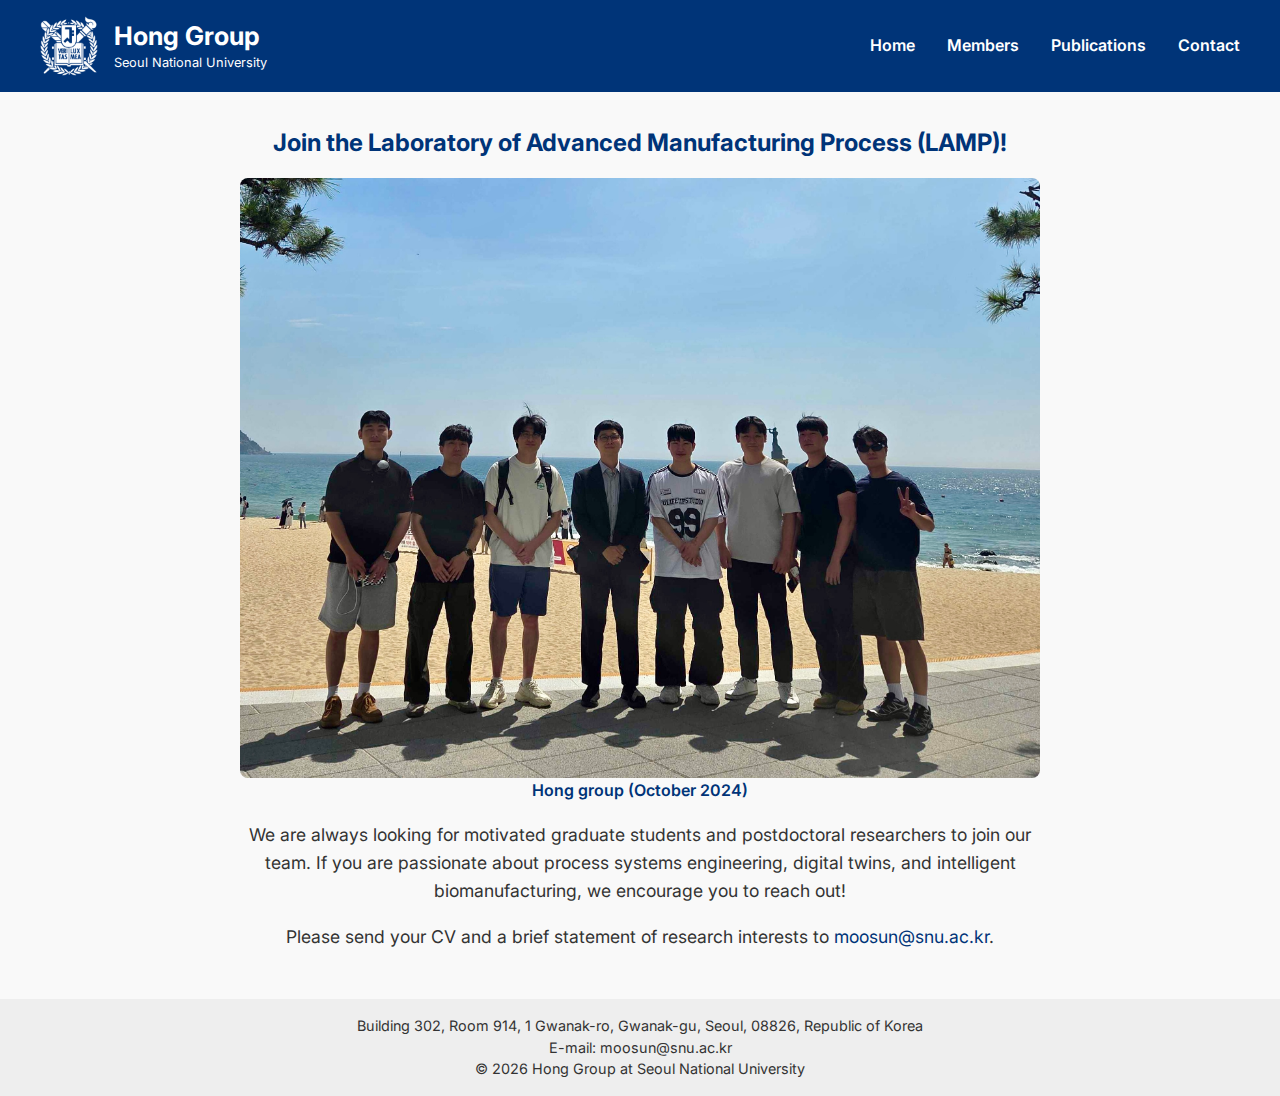
<file: contact/index.html>
<!DOCTYPE html>
<html lang="en">

<head>
  <meta charset="UTF-8" />
  <meta name="viewport" content="width=device-width, initial-scale=1.0" />
  <title>Hong Group | Seoul National University - Join Us</title>
  <meta name="description"
    content="Join the Laboratory of Advanced Manufacturing Process (LAMP) at Seoul National University" />
  <meta name="author" content="Moo Sun Hong" />
  <meta property="og:title" content="Hong Group | Seoul National University" />
  <meta property="og:description"
    content="Join the Laboratory of Advanced Manufacturing Process (LAMP) at Seoul National University" />
  <link rel="stylesheet" href="https://fonts.googleapis.com/css?family=Inter:400,600&display=swap" />
  <link rel="stylesheet" href="/stylesheet.css" />
</head>

<body>
  <header>
    <div class="top-bar">
      <div class="logo-group">
        <div class="image-wrapper">
          <img src="/SNU.png" alt="SNU Logo" class="logo" />
          <div class="image-overlay"></div>
        </div>
        <div class="lab-name">
          <a href="/" class="lab-link">
            <span class="lab-main">Hong Group</span></a><br>
          <span class="lab-sub">Seoul National University</span>
        </div>
      </div>
      <nav>
        <div class="hamburger" id="hamburger" onclick="toggleNav()">
          <span></span><span></span><span></span>
        </div>
        <ul>
          <li><a href="/">Home</a></li>
          <li><a href="/members/">Members</a></li>
          <li><a href="/publications/">Publications</a></li>
          <li><a href="/contact/">Contact</a></li>
        </ul>
      </nav>
    </div>
  </header>

  <!-- Slide panel -->
  <div class="nav-panel" id="nav-panel">
    <div class="nav-links">
      <ul>
        <li><a href="/" onclick="closeNav()">Home</a></li>
        <li><a href="/members/" onclick="closeNav()">Members</a></li>
        <li><a href="/publications/" onclick="closeNav()">Publications</a></li>
        <li><a href="/contact/" onclick="closeNav()">Contact</a></li>
      </ul>
    </div>
  </div>

  <!-- Overlay -->
  <div class="overlay" id="overlay" onclick="closeNav()"></div>

  <main>
    <section id="join-us">
      <h2>Join the Laboratory of Advanced Manufacturing Process (LAMP)!</h2>

      <div class="image-wrapper">
        <figure class="group-photo">
          <img src="photo-group.jpg" alt="Hong Group Photo">
          <figcaption>Hong group (October 2024)</figcaption>
        </figure>
        <div class="image-overlay"></div>
      </div>

      <div class="recruiting-text">
        <p>
          We are always looking for motivated graduate students and postdoctoral researchers to join our team.
          If you are passionate about process systems engineering, digital twins, and intelligent biomanufacturing,
          we encourage you to reach out!
        </p>
        <p>
          Please send your CV and a brief statement of research interests to
          <a href="mailto:moosun@snu.ac.kr">moosun@snu.ac.kr</a>.
        </p>
      </div>
    </section>
  </main>

  <footer>
    Building 302, Room 914, 1 Gwanak-ro, Gwanak-gu, Seoul, 08826, Republic of Korea<br>
    E-mail: <a href="mailto:moosun@snu.ac.kr">moosun@snu.ac.kr</a><br>
    &copy; <span id="year"></span> Hong Group at Seoul National University
  </footer>

  <script>
    document.getElementById('year').textContent = new Date().getFullYear();

    const navPanel = document.getElementById('nav-panel');
    const overlay = document.getElementById('overlay');
    const hamburger = document.getElementById('hamburger');

    function toggleNav() {
      navPanel.classList.toggle('show');
      overlay.classList.toggle('show');
      hamburger.classList.toggle('active');
    }

    function closeNav() {
      navPanel.classList.remove('show');
      overlay.classList.remove('show');
      hamburger.classList.remove('active');
    }

    document.addEventListener('contextmenu', function (e) {
      if (e.target.tagName === 'IMG' || e.target.classList.contains('image-overlay')) {
        e.preventDefault();
      }
    });
    document.addEventListener("DOMContentLoaded", function () {
      document.querySelectorAll("img").forEach(img => {
        img.setAttribute("draggable", "false");
        img.setAttribute("ondragstart", "return false;");
      });
    });
  </script>
</body>

</html>
</file>
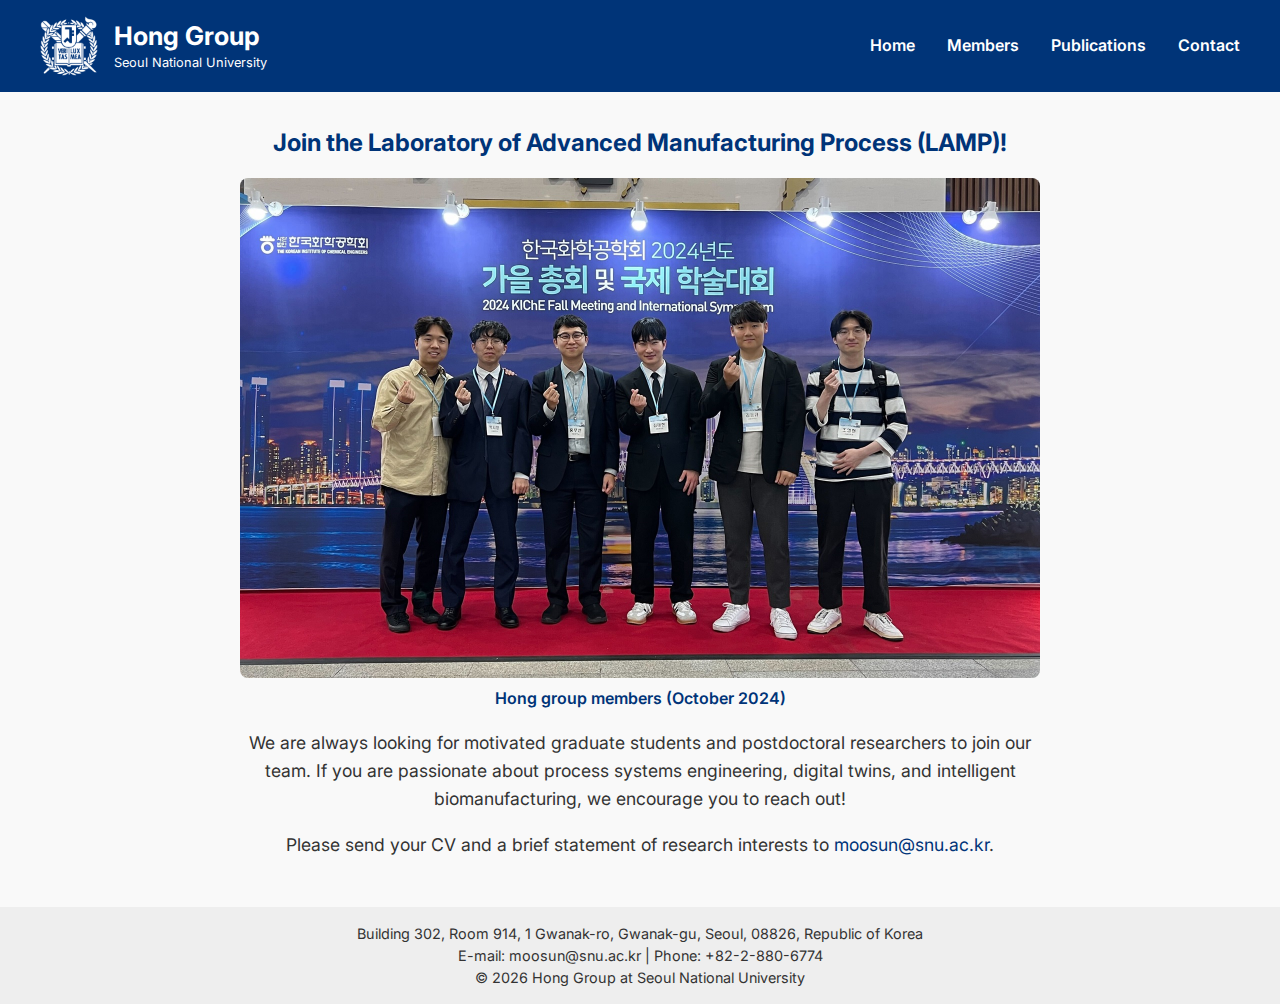
<file: contact.html>
<!DOCTYPE html>
<html lang="en">

<head>
  <meta charset="UTF-8" />
  <meta name="viewport" content="width=device-width, initial-scale=1.0"/>
  <title>Hong Group | Seoul National University - Join Us</title>
  <meta name="description" content="Join the Laboratory of Advanced Manufacturing Process (LAMP) at Seoul National University" />
  <meta name="author" content="Moo Sun Hong" />
  <meta property="og:title" content="Hong Group | Seoul National University" />
  <meta property="og:description" content="Join the Laboratory of Advanced Manufacturing Process (LAMP) at Seoul National University" />
  <link rel="stylesheet" href="https://fonts.googleapis.com/css?family=Inter:400,600&display=swap" />
  <link rel="stylesheet" href="stylesheet.css" />
</head>

<body>
  <header>
    <div class="top-bar">
      <div class="logo-group">
        <img src="SNU.png" alt="SNU Logo" class="logo">
        <div class="lab-name">
          <span class="lab-main">Hong Group</span><br>
          <span class="lab-sub">Seoul National University</span>
        </div>
      </div>
      <nav>
        <div class="hamburger" id="hamburger" onclick="toggleNav()">
          <span></span><span></span><span></span>
        </div>
        <ul>
          <li><a href="index.html">Home</a></li>
          <li><a href="members.html">Members</a></li>
          <li><a href="publications.html">Publications</a></li>
          <li><a href="contact.html" aria-current="page">Contact</a></li>
        </ul>
      </nav>
    </div>
  </header>

  <!-- Slide panel -->
  <div class="nav-panel" id="nav-panel">
    <div class="nav-links">
      <ul>
        <li><a href="index.html" onclick="closeNav()">Home</a></li>
        <li><a href="members.html" onclick="closeNav()">Members</a></li>
        <li><a href="publications.html" onclick="closeNav()">Publications</a></li>
        <li><a href="contact.html" onclick="closeNav()">Contact</a></li>
      </ul>
    </div>
  </div>

  <!-- Overlay -->
  <div class="overlay" id="overlay" onclick="closeNav()"></div>

  <main>
    <section id="join-us">
      <h2>Join the Laboratory of Advanced Manufacturing Process (LAMP)!</h2>

    <figure class="group-photo">
      <img src="photo-group.jpg" alt="Hong Group Photo">
      <figcaption>Hong group members (October 2024)</figcaption>
    </figure>

      <div class="recruiting-text">
        <p>
          We are always looking for motivated graduate students and postdoctoral researchers to join our team.
          If you are passionate about process systems engineering, digital twins, and intelligent biomanufacturing,
          we encourage you to reach out!
        </p>
        <p>
          Please send your CV and a brief statement of research interests to
          <a href="mailto:moosun@snu.ac.kr">moosun@snu.ac.kr</a>.
        </p>
      </div>
    </section>
  </main>

  <footer>
    Building 302, Room 914, 1 Gwanak-ro, Gwanak-gu, Seoul, 08826, Republic of Korea<br>
    E-mail: moosun@snu.ac.kr | Phone: +82-2-880-6774<br>
    &copy; <span id="year"></span> Hong Group at Seoul National University
  </footer>

  <script>
    document.getElementById('year').textContent = new Date().getFullYear();

    const navPanel = document.getElementById('nav-panel');
    const overlay = document.getElementById('overlay');
    const hamburger = document.getElementById('hamburger');

    function toggleNav() {
      navPanel.classList.toggle('show');
      overlay.classList.toggle('show');
      hamburger.classList.toggle('active');
    }

    function closeNav() {
      navPanel.classList.remove('show');
      overlay.classList.remove('show');
      hamburger.classList.remove('active');
    }
  </script>
</body>

</html>
</file>
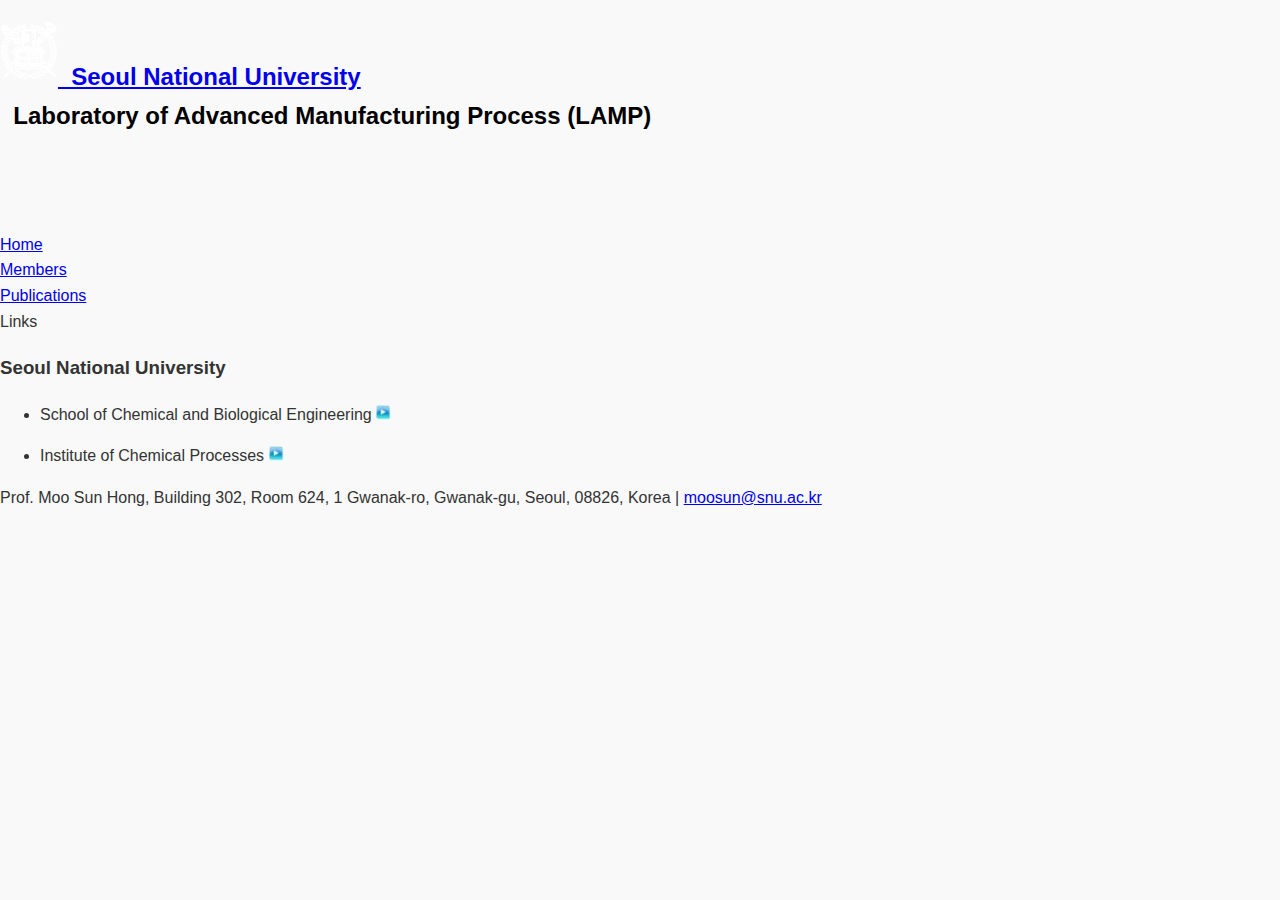
<file: links.html>
<!DOCTYPE html PUBLIC "-//W3C//DTD XHTML 1.0 Strict//EN" "http://www.w3.org/TR/xhtml1/DTD/xhtml1-strict.dtd">

<html xmlns="http://www.w3.org/1999/xhtml">
  
  <head>
    <title>Moo Sun Hong</title>
    <meta name="keywords" content="Moo Sun Hong, Hong SNU" />
    <meta http-equiv="content-type" content="text/html; charset=iso-8859-1" />
    <meta name="Author" content="Moo Sun Hong" />
    <link rev="made" href="mailto:moosun@snu.ac.kr" />
    <link rel="stylesheet" href="stylesheet.css" type="text/css" />
  </head>
  
  <body>
    <div id="container">
    <div id="header">
      <h2>
        <a href="http://www.snu.ac.kr/">
          <img src="SNU.png" alt="SNU" align="left" border="0" height="60" /></a>
        <br \="" />
        <a href="http://www.snu.ac.kr/"> &nbsp; Seoul National University </a> <br \="" />
        <font color="black"> &nbsp; Laboratory of Advanced Manufacturing Process (LAMP)</font>
      </h2>
      <div class="log">
        <br \="" /><br \="" /><br \="" />
      </div><!--end log-->
    </div><!--end header-->

      <div class="menu">
        <li><a href="index.html">Home</a></li>
        <li><a href="members.html">Members</a></li>
        <li><a href="publications.html">Publications</a></li>
        <li>Links</li>
      </div><!--end menu-->
       
    <div id="content">
      <h3>Seoul National University</h3>
      <ul><li>School of Chemical and Biological Engineering <a href="https://cbe.snu.ac.kr/" target="blank">  <img src="link.jpg"  alt="PDF"  border="0" /> </a></li></ul>    
      <ul><li>Institute of Chemical Processes <a href="http://icp.snu.ac.kr/frontpage.asp?catalogid=snuicp&language=ko" target="blank">  <img src="link.jpg"  alt="PDF"  border="0" /> </a></li></ul>    

    </div><!--end content-->
    
    <div id="footer">
      Prof. Moo Sun Hong, Building 302, Room 624, 1 Gwanak-ro, Gwanak-gu, Seoul, 08826, Korea | <a href="mailto:moosun@snu.ac.kr">moosun@snu.ac.kr </a>
    </div><!--end footer-->
      
    </div><!--end container-->
      
   </body>
  
</html>
</file>
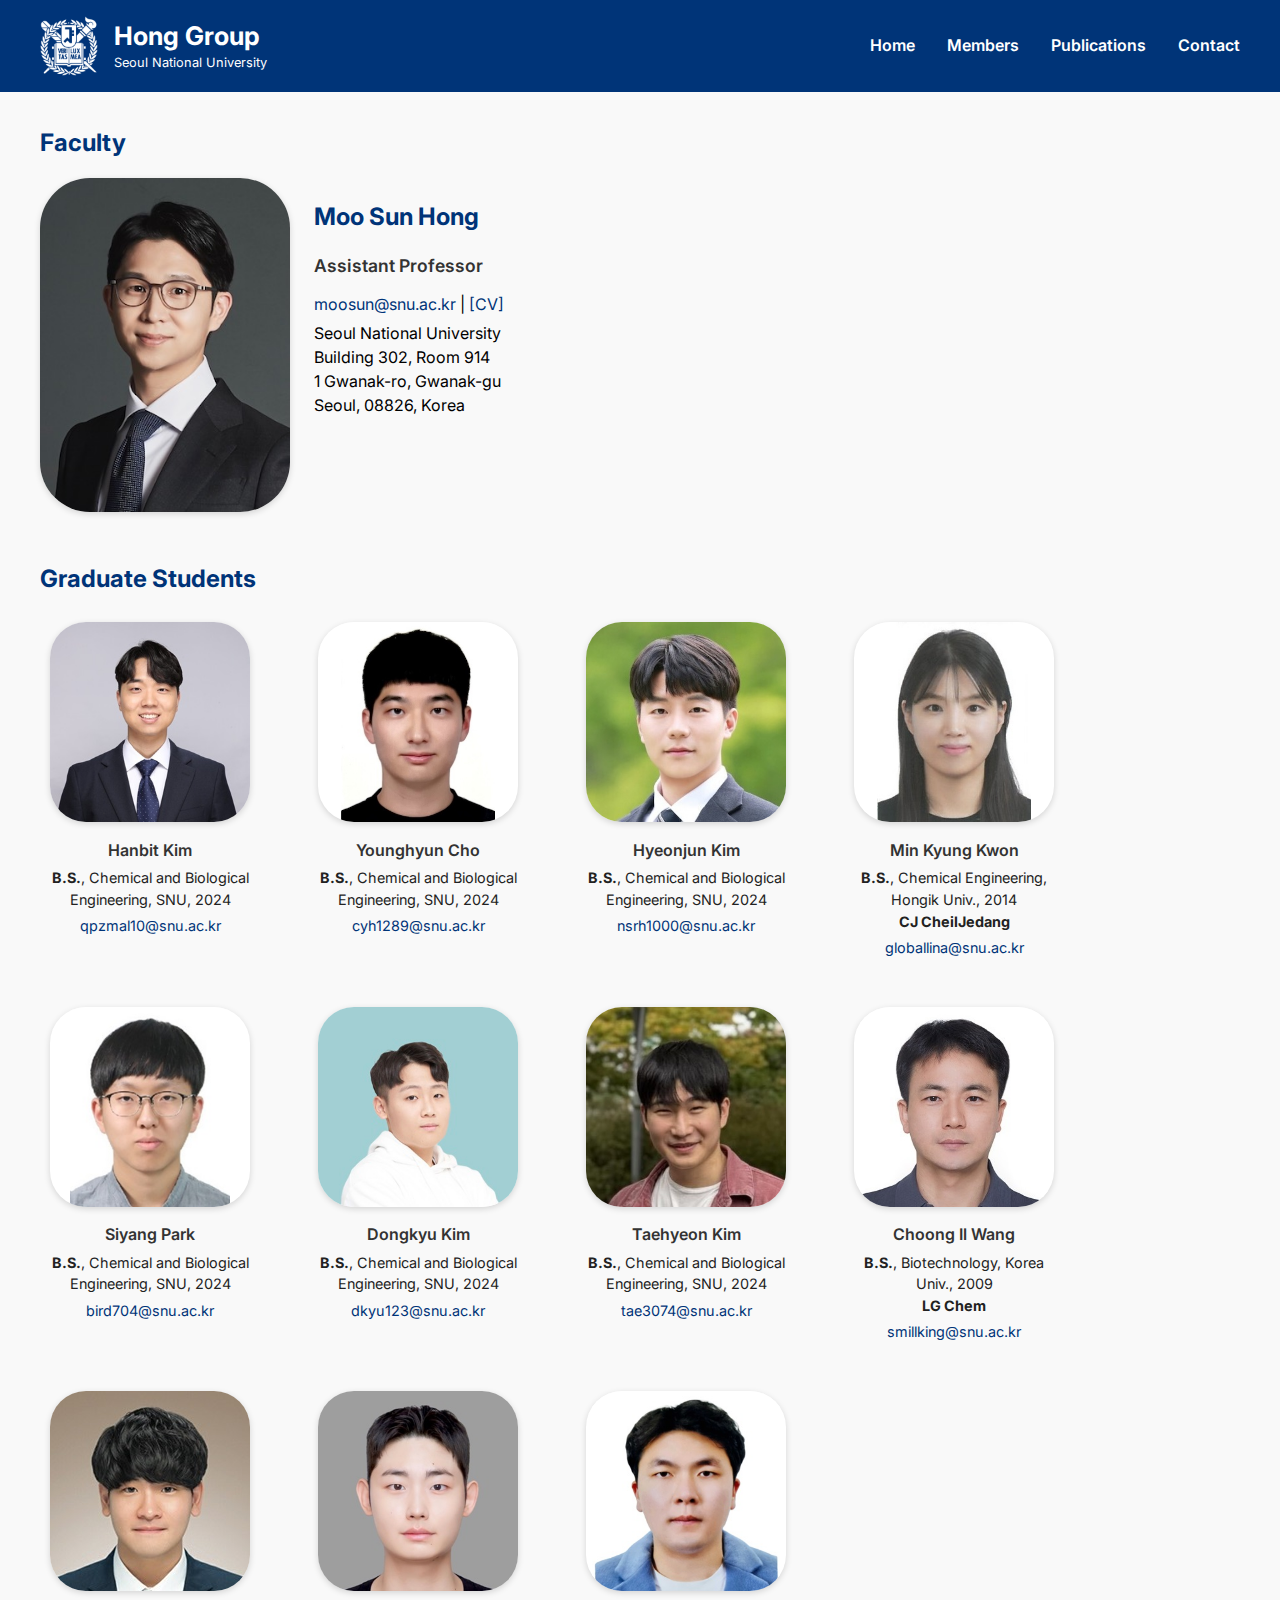
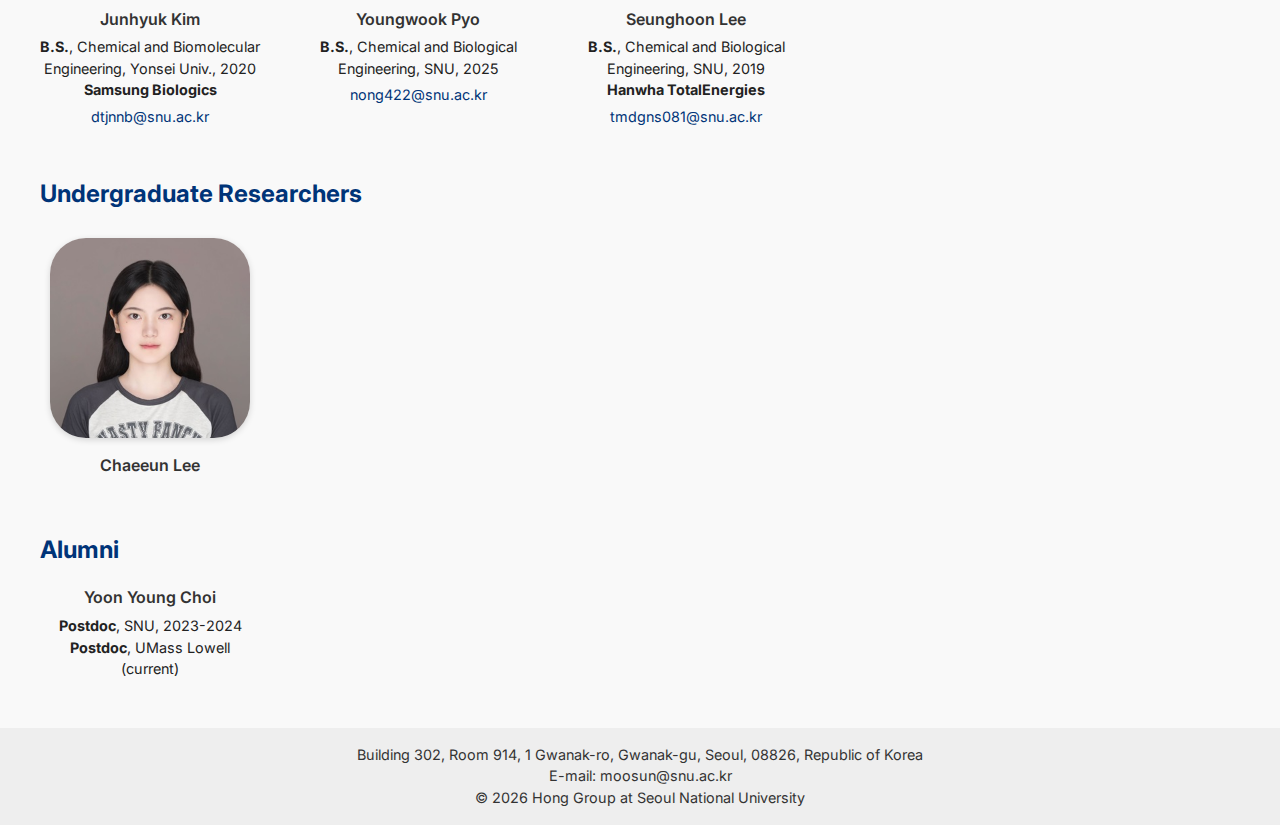
<file: members.html>
<!DOCTYPE html>
<html lang="en">

<head>
  <meta charset="UTF-8" />
  <meta name="viewport" content="width=device-width, initial-scale=1.0" />
  <title>Hong Group | Seoul National University - Members</title>
  <meta name="description" content="Members of Laboratory of Advanced Manufacturing Process (LAMP) at Seoul National University" />
  <meta name="author" content="Moo Sun Hong" />
  <meta property="og:title" content="Hong Group | Seoul National University - Members" />
  <meta property="og:description" content="Members of Laboratory of Advanced Manufacturing Process (LAMP) at Seoul National University" />
  <link rel="stylesheet" href="https://fonts.googleapis.com/css?family=Inter:400,600&display=swap" />
  <link rel="stylesheet" href="stylesheet.css" />
</head>

<body>
  <header>
    <div class="top-bar">
      <div class="logo-group">
        <img src="SNU.png" alt="SNU Logo" class="logo" />
        <div class="lab-name">
          <a href="index.html" class="lab-link">
          <span class="lab-main">Hong Group</span></a><br>
          <span class="lab-sub">Seoul National University</span>
        </div>
      </div>
      <nav>
        <div class="hamburger" id="hamburger" onclick="toggleNav()">
          <span></span><span></span><span></span>
        </div>
        <ul>
          <li><a href="index.html">Home</a></li>
          <li><a href="members.html" aria-current="page">Members</a></li>
          <li><a href="publications.html">Publications</a></li>
          <li><a href="contact.html">Contact</a></li>
        </ul>
      </nav>
    </div>
  </header>

  <!-- Slide panel -->
  <div class="nav-panel" id="nav-panel">
    <div class="nav-links">
      <ul>
        <li><a href="index.html" onclick="closeNav()">Home</a></li>
        <li><a href="members.html" onclick="closeNav()">Members</a></li>
        <li><a href="publications.html" onclick="closeNav()">Publications</a></li>
        <li><a href="contact.html" onclick="closeNav()">Contact</a></li>
      </ul>
    </div>
  </div>

  <!-- Overlay -->
  <div class="overlay" id="overlay" onclick="closeNav()"></div>

  <main>
    <section id="members">
      <!-- Faculty -->
      <h2>Faculty</h2>
      <div class="faculty">
        <img src="hong.jpg" alt="Professor Moo Sun Hong" class="faculty-photo" />
        <div class="faculty-info">
          <h2>Moo Sun Hong</h2>
          <p class="title">Assistant Professor</p>
          <p>
            <a href="mailto:moosun@snu.ac.kr">moosun@snu.ac.kr</a> | 
            <a href="https://moosunhong.github.io//CV_Hong.pdf" target="_blank" rel="noopener noreferrer">[CV]</a>
          </p>
          <p>
            Seoul National University<br />
            Building 302, Room 914<br />
            1 Gwanak-ro, Gwanak-gu<br />
            Seoul, 08826, Korea
          </p>
        </div>
      </div>

      <!-- Graduate Students -->
      <div class="student-section">
        <h2>Graduate Students</h2>
        <div class="students-grid">
          <div class="student-card">
            <img src="photo-kimhb.jpg" alt="Hanbit Kim" class="student-photo" />
            <div class="student-name">Hanbit Kim</div>
            <div class="student-info">
              <b>B.S.</b>, Chemical and Biological Engineering, SNU, 2024<br />
              <a href="mailto:qpzmal10@snu.ac.kr" class="student-email">qpzmal10@snu.ac.kr</a>
            </div>
          </div>

          <div class="student-card">
            <img src="photo-choyh.jpg" alt="Younghyun Cho" class="student-photo" />
            <div class="student-name">Younghyun Cho</div>
            <div class="student-info">
              <b>B.S.</b>, Chemical and Biological Engineering, SNU, 2024<br />
              <a href="mailto:cyh1289@snu.ac.kr" class="student-email">cyh1289@snu.ac.kr</a>
            </div>
          </div>

          <div class="student-card">
            <img src="photo-kimhj.jpg" alt="Hyeonjun Kim" class="student-photo" />
            <div class="student-name">Hyeonjun Kim</div>
            <div class="student-info">
              <b>B.S.</b>, Chemical and Biological Engineering, SNU, 2024<br />
              <a href="mailto:nsrh1000@snu.ac.kr" class="student-email">nsrh1000@snu.ac.kr</a>
            </div>
          </div>

          <div class="student-card">
            <img src="photo-kwonmk.jpg" alt="Min Kyung Kwon" class="student-photo" />
            <div class="student-name">Min Kyung Kwon</div>
            <div class="student-info">
              <b>B.S.</b>, Chemical Engineering, Hongik Univ., 2014<br />
              <b>CJ CheilJedang</b><br />
              <a href="mailto:globallina@snu.ac.kr" class="student-email">globallina@snu.ac.kr</a>
            </div>
          </div>

          <div class="student-card">
            <img src="photo-parksy.jpg" alt="Siyang Park" class="student-photo" />
            <div class="student-name">Siyang Park</div>
            <div class="student-info">
              <b>B.S.</b>, Chemical and Biological Engineering, SNU, 2024<br />
              <a href="mailto:bird704@snu.ac.kr" class="student-email">bird704@snu.ac.kr</a>
            </div>
          </div>

          <div class="student-card">
            <img src="photo-kimdk.jpg" alt="Dongkyu Kim" class="student-photo" />
            <div class="student-name">Dongkyu Kim</div>
            <div class="student-info">
              <b>B.S.</b>, Chemical and Biological Engineering, SNU, 2024<br />
              <a href="mailto:dkyu123@snu.ac.kr" class="student-email">dkyu123@snu.ac.kr</a>
            </div>
          </div>

          <div class="student-card">
            <img src="photo-kimth.jpg" alt="Taehyeon Kim" class="student-photo" />
            <div class="student-name">Taehyeon Kim</div>
            <div class="student-info">
              <b>B.S.</b>, Chemical and Biological Engineering, SNU, 2024<br />
              <a href="mailto:tae3074@snu.ac.kr" class="student-email">tae3074@snu.ac.kr</a>
            </div>
          </div>

          <div class="student-card">
            <img src="photo-wangci.jpg" alt="Choong Il Wang" class="student-photo" />
            <div class="student-name">Choong Il Wang</div>
            <div class="student-info">
              <b>B.S.</b>, Biotechnology, Korea Univ., 2009<br />
              <b>LG Chem</b><br />
              <a href="mailto:smillking@snu.ac.kr" class="student-email">smillking@snu.ac.kr</a>
            </div>
          </div>

          <div class="student-card">
            <img src="photo-kimjh.jpg" alt="Junhyuk Kim" class="student-photo" />
            <div class="student-name">Junhyuk Kim</div>
            <div class="student-info">
              <b>B.S.</b>, Chemical and Biomolecular Engineering, Yonsei Univ., 2020<br />
              <b>Samsung Biologics</b><br />
              <a href="mailto:dtjnnb@snu.ac.kr" class="student-email">dtjnnb@snu.ac.kr</a>
            </div>
          </div>

          <div class="student-card">
            <img src="photo-pyoyw.jpg" alt="Youngwook Pyo" class="student-photo" />
            <div class="student-name">Youngwook Pyo</div>
            <div class="student-info">
              <b>B.S.</b>, Chemical and Biological Engineering, SNU, 2025<br />
              <a href="mailto:nong422@snu.ac.kr" class="student-email">nong422@snu.ac.kr</a>
            </div>
          </div>

          <div class="student-card">
            <img src="photo-leesh.jpg" alt="Seunghoon Lee" class="student-photo" />
            <div class="student-name">Seunghoon Lee</div>
            <div class="student-info">
              <b>B.S.</b>, Chemical and Biological Engineering, SNU, 2019<br />
              <b>Hanwha TotalEnergies</b>
              <a href="mailto:tmdgns0813@snu.ac.kr" class="student-email">tmdgns081@snu.ac.kr</a>
            </div>
          </div>

        </div>
      </div>

      <!-- Undergraduate Researchers -->
      <div class="student-section">
        <h2>Undergraduate Researchers</h2>
        <div class="students-grid">
          <div class="student-card">
            <img src="photo-leece.jpg" alt="Chaeeun Lee" class="student-photo" />
            <div class="student-name">Chaeeun Lee</div>
          </div>
        </div>
      </div>

      <!-- Alumni -->
      <h2>Alumni</h2>
        <div class="students-grid">
          <div class="student-card">
            <div class="student-name">Yoon Young Choi</div>
            <div class="student-info">
              <b>Postdoc</b>, SNU, 2023-2024<br />
              <b>Postdoc</b>, UMass Lowell (current)<br />
            </div>
          </div>
        </div>
      </div>

    </section>
  </main>

  <footer>
    Building 302, Room 914, 1 Gwanak-ro, Gwanak-gu, Seoul, 08826, Republic of Korea<br />
    E-mail: <a href="mailto:moosun@snu.ac.kr">moosun@snu.ac.kr</a><br>
    &copy; <span id="year"></span> Hong Group at Seoul National University
  </footer>

  <script>
    document.getElementById('year').textContent = new Date().getFullYear();

    const navPanel = document.getElementById('nav-panel');
    const overlay = document.getElementById('overlay');
    const hamburger = document.getElementById('hamburger');

    function toggleNav() {
      navPanel.classList.toggle('show');
      overlay.classList.toggle('show');
      hamburger.classList.toggle('active');
    }

    function closeNav() {
      navPanel.classList.remove('show');
      overlay.classList.remove('show');
      hamburger.classList.remove('active');
    }
  document.addEventListener('contextmenu', function(e) {
    if (e.target.tagName === 'IMG') {
      e.preventDefault();
    }
  });
  </script>
</body>

</html>
</file>
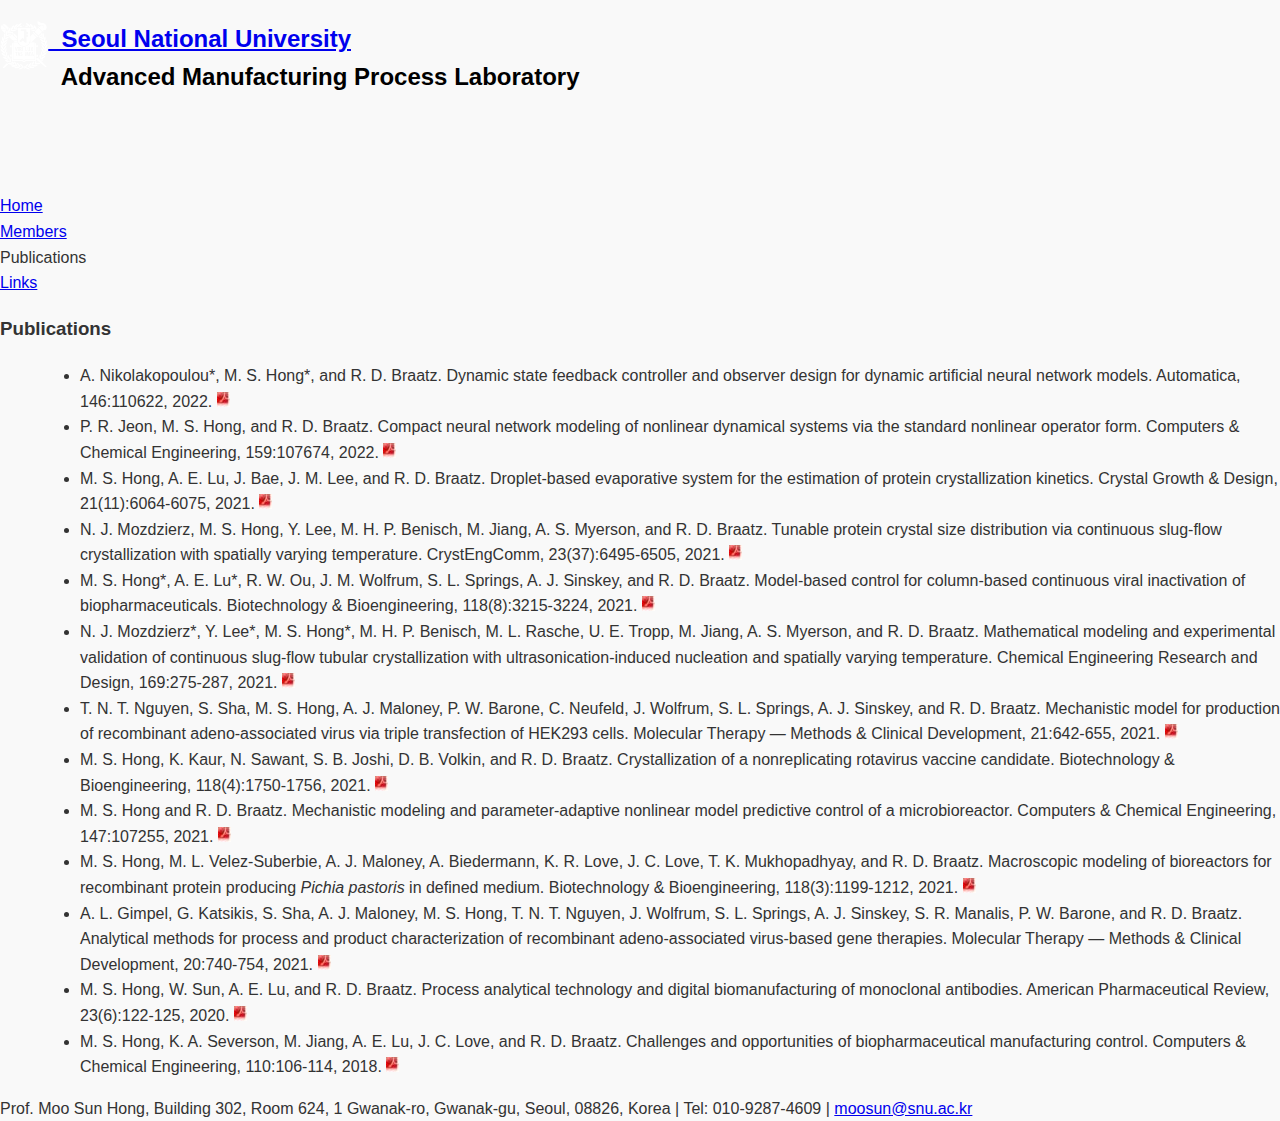
<file: publications.html>
<!DOCTYPE html PUBLIC "-//W3C//DTD XHTML 1.0 Strict//EN" "http://www.w3.org/TR/xhtml1/DTD/xhtml1-strict.dtd">

<html xmlns="http://www.w3.org/1999/xhtml">
  
  <head>
    <title>Moo Sun Hong</title>
    <meta name="keywords" content="Moo Sun Hong, Hong SNU" />
    <meta http-equiv="content-type" content="text/html; charset=iso-8859-1" />
    <meta name="Author" content="Moo Sun Hong" />
    <link rev="made" href="mailto:moosun@snu.ac.kr" />
    <link rel="stylesheet" href="stylesheet.css" type="text/css" />
  </head>
  
  <body>
    <div id="container">
    <div id="header">
      <h2>
        <a href="http://www.snu.ac.kr/">
          <img src="SNU.png" alt="SNU" align="left" border="0" height="50" /></a>
        <a href="http://www.snu.ac.kr/"> &nbsp; Seoul National University </a> <br \="" />
        <font color="black"> &nbsp; Advanced Manufacturing Process Laboratory</font>
      </h2>
      <div class="log">
        <br \="" /><br \="" /><br \="" />
      </div><!--end log-->
    </div><!--end header-->

      <div class="menu">
        <li><a href="index.html">Home</a></li>
        <li><a href="members.html">Members</a></li>
        <li>Publications</li>
        <li><a href="links.html">Links</a></li>
      </div><!--end menu-->
       
    <div id="content">
      <div id="pub">
        <h3>Publications</h3>
        <ul style="margin-left:40px;">
          
        <li>A. Nikolakopoulou*, M. S. Hong*, and R. D. Braatz. Dynamic state feedback controller and observer design for dynamic artificial neural network models. Automatica, 146:110622, 2022. <a href="Nikolakopoulou_Hong_Automatica_2022.pdf" target="blank"><img src="pdf.jpg" alt="PDF" border="0" /></a><span style="color: rgb(0, 0, 0); font-family: Calibri,sans-serif; font-size: 15px; font-style: normal; font-variant: normal; font-weight: normal; letter-spacing: normal; line-height: normal; orphans: 2; text-indent: -24px; text-transform: none; white-space: normal; widows: 2; word-spacing: 0px;" lang="EN-GB"></span></li>

        <li>P. R. Jeon, M. S. Hong, and R. D. Braatz. Compact neural network modeling of nonlinear dynamical systems via the standard nonlinear operator form. Computers & Chemical Engineering, 159:107674, 2022. <a href="Jeon_ComputChemEng_2022.pdf" target="blank"><img src="pdf.jpg" alt="PDF" border="0" /></a><span style="color: rgb(0, 0, 0); font-family: Calibri,sans-serif; font-size: 15px; font-style: normal; font-variant: normal; font-weight: normal; letter-spacing: normal; line-height: normal; orphans: 2; text-indent: -24px; text-transform: none; white-space: normal; widows: 2; word-spacing: 0px;" lang="EN-GB"></span></li>

        <li>M. S. Hong, A. E. Lu, J. Bae, J. M. Lee, and R. D. Braatz. Droplet-based evaporative system for the estimation of protein crystallization kinetics. Crystal Growth & Design, 21(11):6064-6075, 2021. <a href="Hong_CrystGrowthDes_2021.pdf" target="blank"><img src="pdf.jpg" alt="PDF" border="0" /></a><span style="color: rgb(0, 0, 0); font-family: Calibri,sans-serif; font-size: 15px; font-style: normal; font-variant: normal; font-weight: normal; letter-spacing: normal; line-height: normal; orphans: 2; text-indent: -24px; text-transform: none; white-space: normal; widows: 2; word-spacing: 0px;" lang="EN-GB"></span></li>

        <li>N. J. Mozdzierz, M. S. Hong, Y. Lee, M. H. P. Benisch, M. Jiang, A. S. Myerson, and R. D. Braatz. Tunable protein crystal size distribution via continuous slug-flow crystallization with spatially varying temperature. CrystEngComm, 23(37):6495-6505, 2021. <a href="Mozdzierz_CrystCommEng_2021.pdf" target="blank"><img src="pdf.jpg" alt="PDF" border="0" /></a><span style="color: rgb(0, 0, 0); font-family: Calibri,sans-serif; font-size: 15px; font-style: normal; font-variant: normal; font-weight: normal; letter-spacing: normal; line-height: normal; orphans: 2; text-indent: -24px; text-transform: none; white-space: normal; widows: 2; word-spacing: 0px;" lang="EN-GB"></span></li>

        <li>M. S. Hong*, A. E. Lu*, R. W. Ou, J. M. Wolfrum, S. L. Springs, A. J. Sinskey, and R. D. Braatz. Model-based control for column-based continuous viral inactivation of biopharmaceuticals. Biotechnology & Bioengineering, 118(8):3215-3224, 2021. <a href="Hong_BiotechnolBioeng_2021c.pdf" target="blank"><img src="pdf.jpg" alt="PDF" border="0" /></a><span style="color: rgb(0, 0, 0); font-family: Calibri,sans-serif; font-size: 15px; font-style: normal; font-variant: normal; font-weight: normal; letter-spacing: normal; line-height: normal; orphans: 2; text-indent: -24px; text-transform: none; white-space: normal; widows: 2; word-spacing: 0px;" lang="EN-GB"></span></li>

        <li>N. J. Mozdzierz*, Y. Lee*, M. S. Hong*, M. H. P. Benisch, M. L. Rasche, U. E. Tropp, M. Jiang, A. S. Myerson, and R. D. Braatz. Mathematical modeling and experimental validation of continuous slug-flow tubular crystallization with ultrasonication-induced nucleation and spatially varying temperature. Chemical Engineering Research and Design, 169:275-287, 2021. <a href="Mozdzierz_ChemEngResDes_2021.pdf" target="blank"><img src="pdf.jpg" alt="PDF" border="0" /></a><span style="color: rgb(0, 0, 0); font-family: Calibri,sans-serif; font-size: 15px; font-style: normal; font-variant: normal; font-weight: normal; letter-spacing: normal; line-height: normal; orphans: 2; text-indent: -24px; text-transform: none; white-space: normal; widows: 2; word-spacing: 0px;" lang="EN-GB"></span></li>

        <li>T. N. T. Nguyen, S. Sha, M. S. Hong, A. J. Maloney, P. W. Barone, C. Neufeld, J. Wolfrum, S. L. Springs, A. J. Sinskey, and R. D. Braatz. Mechanistic model for production of recombinant adeno-associated virus via triple transfection of HEK293 cells. Molecular Therapy &mdash; Methods & Clinical Development, 21:642-655, 2021. <a href="Nguyen_MolTherMethodsClin_2021.pdf" target="blank"><img src="pdf.jpg" alt="PDF" border="0" /></a><span style="color: rgb(0, 0, 0); font-family: Calibri,sans-serif; font-size: 15px; font-style: normal; font-variant: normal; font-weight: normal; letter-spacing: normal; line-height: normal; orphans: 2; text-indent: -24px; text-transform: none; white-space: normal; widows: 2; word-spacing: 0px;" lang="EN-GB"></span></li>

        <li>M. S. Hong, K. Kaur, N. Sawant, S. B. Joshi, D. B. Volkin, and R. D. Braatz. Crystallization of a nonreplicating rotavirus vaccine candidate. Biotechnology & Bioengineering, 118(4):1750-1756, 2021. <a href="Hong_BiotechnolBioeng_2021b.pdf" target="blank"><img src="pdf.jpg" alt="PDF" border="0" /></a><span style="color: rgb(0, 0, 0); font-family: Calibri,sans-serif; font-size: 15px; font-style: normal; font-variant: normal; font-weight: normal; letter-spacing: normal; line-height: normal; orphans: 2; text-indent: -24px; text-transform: none; white-space: normal; widows: 2; word-spacing: 0px;" lang="EN-GB"></span></li>
      
        <li>M. S. Hong and R. D. Braatz. Mechanistic modeling and parameter-adaptive nonlinear model predictive control of a microbioreactor. Computers & Chemical Engineering, 147:107255, 2021. <a href="Hong_ComputChemEng_2021.pdf" target="blank"><img src="pdf.jpg" alt="PDF" border="0" /></a><span style="color: rgb(0, 0, 0); font-family: Calibri,sans-serif; font-size: 15px; font-style: normal; font-variant: normal; font-weight: normal; letter-spacing: normal; line-height: normal; orphans: 2; text-indent: -24px; text-transform: none; white-space: normal; widows: 2; word-spacing: 0px;" lang="EN-GB"></span></li>

        <li>M. S. Hong, M. L. Velez-Suberbie, A. J. Maloney, A. Biedermann, K. R. Love, J. C. Love, T. K. Mukhopadhyay, and R. D. Braatz. Macroscopic modeling of bioreactors for recombinant protein producing <i>Pichia pastoris</i> in defined medium. Biotechnology & Bioengineering, 118(3):1199-1212, 2021. <a href="Hong_BiotechnolBioeng_2021a.pdf" target="blank"><img src="pdf.jpg" alt="PDF" border="0" /></a><span style="color: rgb(0, 0, 0); font-family: Calibri,sans-serif; font-size: 15px; font-style: normal; font-variant: normal; font-weight: normal; letter-spacing: normal; line-height: normal; orphans: 2; text-indent: -24px; text-transform: none; white-space: normal; widows: 2; word-spacing: 0px;" lang="EN-GB"></span></li>

        <li>A. L. Gimpel, G. Katsikis, S. Sha, A. J. Maloney, M. S. Hong, T. N. T. Nguyen, J. Wolfrum, S. L. Springs, A. J. Sinskey, S. R. Manalis, P. W. Barone, and R. D. Braatz. Analytical methods for process and product characterization of recombinant adeno-associated virus-based gene therapies. Molecular Therapy &mdash; Methods & Clinical Development, 20:740-754, 2021. <a href="Gimpel_MolTherMethodsClin_2021.pdf" target="blank"><img src="pdf.jpg" alt="PDF" border="0" /></a><span style="color: rgb(0, 0, 0); font-family: Calibri,sans-serif; font-size: 15px; font-style: normal; font-variant: normal; font-weight: normal; letter-spacing: normal; line-height: normal; orphans: 2; text-indent: -24px; text-transform: none; white-space: normal; widows: 2; word-spacing: 0px;" lang="EN-GB"></span></li>

        <li>M. S. Hong, W. Sun, A. E. Lu, and R. D. Braatz. Process analytical technology and digital biomanufacturing of monoclonal antibodies. American Pharmaceutical Review, 23(6):122-125, 2020. <a href="Hong_AmPharmRev_2020.pdf" target="blank"><img src="pdf.jpg" alt="PDF" border="0" /></a><span style="color: rgb(0, 0, 0); font-family: Calibri,sans-serif; font-size: 15px; font-style: normal; font-variant: normal; font-weight: normal; letter-spacing: normal; line-height: normal; orphans: 2; text-indent: -24px; text-transform: none; white-space: normal; widows: 2; word-spacing: 0px;" lang="EN-GB"></span></li>

        <li>M. S. Hong, K. A. Severson, M. Jiang, A. E. Lu, J. C. Love, and R. D. Braatz. Challenges and opportunities of biopharmaceutical manufacturing control. Computers & Chemical Engineering, 110:106-114, 2018. <a href="Hong_ComChemEng_2018.pdf" target="blank"><img src="pdf.jpg" alt="PDF" border="0" /></a><span style="color: rgb(0, 0, 0); font-family: Calibri,sans-serif; font-size: 15px; font-style: normal; font-variant: normal; font-weight: normal; letter-spacing: normal; line-height: normal; orphans: 2; text-indent: -24px; text-transform: none; white-space: normal; widows: 2; word-spacing: 0px;" lang="EN-GB"></span></li>
          
        </ul>
      
      </div><!--end pub-->
          
    </div><!--end content-->
    
    <div id="footer">
      Prof. Moo Sun Hong, Building 302, Room 624, 1 Gwanak-ro, Gwanak-gu, Seoul, 08826, Korea | Tel: 010-9287-4609 | <a href="mailto:moosun@snu.ac.kr">moosun@snu.ac.kr </a>
    </div><!--end footer-->
      
    </div><!--end container-->
      
   </body>
  
</html>
</file>
<file: stylesheet.css>
:root {
  --primary-color: #003478;
  --highlight-color: #ea2d15;
  --text-color: #333;
  --light-bg: #f9f9f9;
}

body {
  margin: 0;
  font-family: 'Inter', sans-serif;
  background: var(--light-bg);
  color: var(--text-color);
  line-height: 1.6;
}

header {
  width: 100%;
  background: var(--primary-color);
  position: relative;
  z-index: 1002;
}

.top-bar {
  display: flex;
  justify-content: space-between;
  align-items: center;
  max-width: 1200px;
  margin: 0 auto;
  padding: 1rem 2rem;
}

.logo-group {
  display: flex;
  align-items: center;
}

.logo {
  height: 60px;
}

.lab-name {
  margin-left: 1rem;
  line-height: 1.2;
  color: white;
}

.lab-name .lab-main {
  font-size: 1.6rem;
  font-weight: 700;
}

.lab-name a.lab-link {
  text-decoration: none;
  color: inherit;
  font: inherit;
}

.lab-name a.lab-link:hover {
  text-decoration: none;
  color: inherit;
}

.lab-name .lab-sub {
  font-size: 0.8rem;
}

nav ul {
  display: flex;
  gap: 2rem;
  list-style: none;
  margin: 0;
  padding: 0;
}

nav ul li a {
  color: white;
  text-decoration: none;
  font-weight: 600;
}

nav ul li a:hover {
  color: var(--highlight-color);
}

.hamburger {
  display: none;
  flex-direction: column;
  cursor: pointer;
  gap: 5px;
  z-index: 1003;
}

.hamburger span {
  display: block;
  width: 25px;
  height: 3px;
  background: white;
  transition: all 0.3s ease;
  transform-origin: center;
}

.hamburger.active span:nth-child(1) {
  transform: translate(0, 8px) rotate(45deg);
}

.hamburger.active span:nth-child(2) {
  opacity: 0;
}

.hamburger.active span:nth-child(3) {
  transform: translate(0, -8px) rotate(-45deg);
}

.nav-panel {
  position: fixed;
  top: 0;
  right: 0;
  width: 250px;
  height: 100%;
  background: var(--primary-color);
  transform: translateX(100%);
  transition: transform 0.3s ease;
  z-index: 1001;
  display: flex;
  flex-direction: column;
  padding: 2rem 1rem;
  padding-top: 72px;
}

.nav-panel.show {
  transform: translateX(0);
}

.nav-panel .nav-links {
  margin-top: 2rem;
}

.nav-panel ul {
  list-style: none;
  margin: 0;
  padding: 0;
  display: flex;
  flex-direction: column;
  gap: 1rem;
}

.nav-panel ul li a {
  color: white;
  text-decoration: none;
  font-weight: 600;
}

.overlay {
  position: fixed;
  top: 0;
  left: 0;
  width: 100%;
  height: 100%;
  background: rgba(0, 0, 0, 0.5);
  opacity: 0;
  visibility: hidden;
  transition: opacity 0.3s ease;
  z-index: 1000;
}

.overlay.show {
  opacity: 1;
  visibility: visible;
}

@media (max-width: 768px) {
  nav ul {
    display: none;
  }

  .hamburger {
    display: flex;
  }
}

.banner-slider {
  position: relative;
  width: 100%;
  aspect-ratio: 2/1;
  max-height: 400px;
  min-height: 300px;
  overflow: hidden;
}

.banner-slider .slide {
  position: absolute;
  width: 100%;
  height: 100%;
  background-size: cover;
  background-position: center;
  opacity: 0;
  transition: opacity 1s ease-in-out;
}

.banner-slider .slide.active {
  opacity: 1;
}

.banner-slider .prev,
.banner-slider .next {
  position: absolute;
  top: 50%;
  transform: translateY(-50%);
  background: rgba(0, 0, 0, 0.4);
  /* semi-transparent dark circle */
  color: white;
  border: none;
  font-size: 2rem;
  width: 40px;
  height: 40px;
  border-radius: 50%;
  /* circle shape */
  display: flex;
  align-items: center;
  justify-content: center;
  cursor: pointer;
  transition: background 0.3s;
}

.banner-slider .prev:hover,
.banner-slider .next:hover {
  background: rgba(0, 0, 0, 0.7);
  /* darker on hover */
}

.banner-slider .prev {
  left: 20px;
}

.banner-slider .next {
  right: 20px;
}

.banner-slider .pause-play {
  position: absolute;
  bottom: 20px;
  right: 20px;
  background: rgba(0, 0, 0, 0.4);
  color: white;
  border: none;
  width: 40px;
  height: 40px;
  border-radius: 50%;
  font-size: 1.2rem;
  cursor: pointer;
  display: flex;
  align-items: center;
  justify-content: center;
  transition: background 0.3s;
}

.banner-slider .pause-play:hover {
  background: rgba(0, 0, 0, 0.7);
}

main {
  max-width: 1200px;
  margin: 2rem auto;
  padding: 0 2rem;
}

section h2 {
  color: var(--primary-color);
  margin-bottom: 1rem;
}

section p {
  margin-bottom: 1rem;
}

.news {
  margin-top: 2rem;
  border-left: 4px solid var(--primary-color);
  padding-left: 1rem;
}

.news ul {
  margin: 0;
  padding-left: 1rem;
}

.news li {
  margin-bottom: 0.5rem;
}

footer {
  text-align: center;
  padding: 1rem;
  background: #eee;
  font-size: 0.9rem;
  margin-top: 3rem;
  line-height: 1.5;
}

footer a {
  text-decoration: none;
  color: inherit;
}

footer a:hover {
  text-decoration: underline;
  /* Or none, if you want zero change */
  color: inherit;
}

ol {
  padding-left: 2.5rem;
  list-style-position: outside;
  font-weight: normal;
  color: var(--text-color);
}

ol>li {
  margin-bottom: 1rem;
}

ol>li::marker {
  color: var(--primary-color);
  font-weight: bold;
}

/* Faculty block */
.faculty {
  display: flex;
  align-items: flex-start;
  gap: 1.5rem;
  margin-bottom: 3rem;
}

.faculty-photo {
  width: 250px;
  height: auto;
  border-radius: 50px;
  object-fit: cover;
  box-shadow: 0 2px 6px rgba(0, 0, 0, 0.15);
}

@media (max-width: 768px) {
  .faculty {
    flex-direction: column;
    align-items: center;
    text-align: center;
  }

}

.faculty-info .title {
  font-weight: 600;
  font-size: 1.1rem;
  color: #333;
  margin-bottom: 0.8rem;
}

.faculty-info p {
  font-weight: 400;
  font-size: 1rem;
  color: #000;
  margin: 0.3rem 0;
  line-height: 1.5;
}

.faculty-info a {
  color: var(--primary-color);
  text-decoration: none;
}

.faculty-info a:hover {
  text-decoration: underline;
}

/* Student grid block */
.student-section {
  margin-bottom: 3rem;
}

.student-section h2 {
  color: var(--primary-color);
  margin-bottom: 1.5rem;
}

.students-grid {
  display: flex;
  gap: 3rem;
  flex-wrap: wrap;
}

@media (max-width: 768px) {
  .students-grid {
    justify-content: center;
  }
}

.student-card {
  width: 220px;
  text-align: center;
}

.student-photo {
  width: 200px;
  height: 200px;
  object-fit: contain;
  border-radius: 36px;
  background-color: #fff;
  box-shadow: 0 2px 6px rgba(0, 0, 0, 0.15);
  margin-bottom: 0.5rem;
}

.student-name {
  font-weight: 600;
  font-size: 1rem;
  margin-bottom: 0.25rem;
}

.student-info {
  font-size: 0.9rem;
  color: #222;
  line-height: 1.5;
}

.student-info b {
  font-weight: 700;
}

.student-email {
  margin-top: 0.3rem;
  display: block;
  color: var(--primary-color);
  text-decoration: none;
}

.student-email:hover {
  text-decoration: underline;
}

#join-us {
  text-align: center;
}

.group-photo {
  margin: 0 auto;
}

.group-photo img {
  width: 100%;
  max-width: 800px;
  height: auto;
  border-radius: 8px;
}

.group-photo figcaption {
  font-size: 1em;
  color: var(--primary-color);
  font-weight: 600;
}

.recruiting-text {
  max-width: 800px;
  margin: 0 auto;
  font-size: 1.1em;
  line-height: 1.6;
}

.recruiting-text a {
  color: var(--primary-color);
  text-decoration: none;
}

.recruiting-text a:hover {
  text-decoration: underline;
}

img {
  -webkit-user-drag: none;
  user-drag: none;
  -webkit-user-select: none;
  user-select: none;
}

.image-wrapper {
  position: relative;
  display: inline-block;
}

.image-wrapper img {
  display: block;
  -webkit-user-drag: none;
  user-drag: none;
  -webkit-user-select: none;
  user-select: none;
}

.image-overlay {
  position: absolute;
  top: 0; left: 0; right: 0; bottom: 0;
  pointer-events: all;
}

.image-overlay img {
  width: 100%;
  height: 100%;
  object-fit: cover;
  opacity: 0.01;
}

.slide {
  position: relative;
}

.banner-overlay {
  position: absolute;
  top: 0; left: 0; right: 0; bottom: 0;
  pointer-events: all;
}

.banner-overlay img {
  width: 100%;
  height: 100%;
  object-fit: cover;
  opacity: 0.01;

}
</file>
